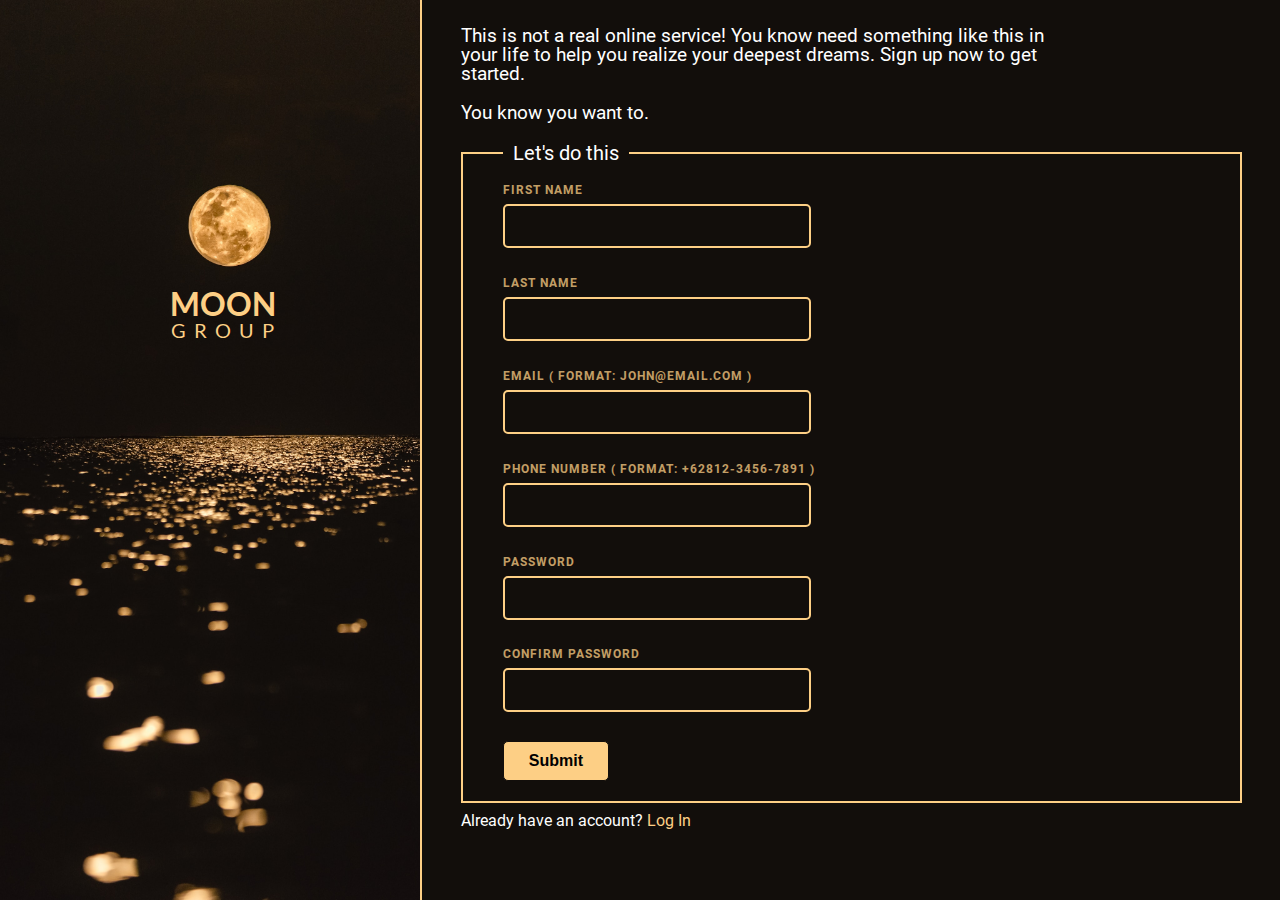
<file: index.html>
<!DOCTYPE html>
<html lang="en">
  <head>
    <meta charset="UTF-8" />
    <meta name="viewport" content="width=device-width, initial-scale=1.0" />
    <title>Sign Up | Moon Group</title>
    <link rel="stylesheet" href="./style/style.css" />
    <link rel="stylesheet" href="./style/reset.css" />
    <link rel="stylesheet" href="./style/font.css" />
  </head>
  <body>
    <header>
      <div id="text-logo">
        <h1>MOON</h1>
        <h2>GROUP</h2>
      </div>
    </header>
    <main>
      <div>
        <p>
          This is not a real online service! You know need something like this
          in your life to help you realize your deepest dreams. Sign up
          <em>now</em> to get started.
        </p>
        <p>You <em>know</em> you want to.</p>
      </div>
      <form action="">
        <fieldset class="fieldset">
          <legend>Let's do this</legend>
          <div class="container-input">
            <label for="first_name">FIRST NAME</label>
            <input
              required
              type="text"
              name="first_name"
              id="first_name"
              placeholder=""
              pattern="[a-zA-Z]*"
            />
          </div>
          <div class="container-input">
            <label for="last_name">LAST NAME</label>
            <input
              required
              type="text"
              name="last_name"
              id="last_name"
              placeholder=""
              pattern="[a-zA-Z]*"
            />
          </div>
          <div class="container-input">
            <label for="email">EMAIL ( FORMAT: JOHN@EMAIL.COM )</label>
            <input
              required
              type="email"
              name="email"
              id="email"
              placeholder=""
            />
          </div>
          <div class="container-input">
            <label for="phone">PHONE NUMBER ( FORMAT: +62812-3456-7891 )</label>
            <input
              required
              type="text"
              name="phone"
              id="phone"
              pattern="[\+]62\d{3}[\-]\d{4}[\-]\d{4}"
              placeholder=""
            />
          </div>
          <div class="container-input">
            <label for="password">PASSWORD</label>
            <input
              required
              type="password"
              name="password"
              id="password"
              minlength="8"
              placeholder=""
            />
          </div>
          <div class="container-input">
            <label for="confirm_password">CONFIRM PASSWORD</label>
            <input
              required
              type="password"
              name="confirm_password"
              id="confirm_password"
              minlength="8"
              placeholder=""
            />
          </div>
          <div>
            <button type="submit">Submit</button>
          </div>
        </fieldset>
        <p>Already have an account? <a href="#">Log In</a></p>
      </form>
    </main>
    <script src="script.js"></script>
  </body>
</html>
</file>
<file: style/style.css>
:root {
  --bg-black: #120e0b;
  --yellow: #fdcf85;
  --white: #fff;
  --transition: all 150ms ease-out;
  --invalid: rgba(228, 53, 53, 0.7);
  --valid: rgb(30, 126, 57);
}

body {
  height: 100vh;
  display: flex;
  background-color: var(--bg-black);
}

header {
  width: 35%;
  position: relative;
  background: url(../assets/background.jpg);
  background-size: cover;
  background-position: center;
  max-height: 100%;
  border-right: 2px solid var(--yellow) !important;
}

#text-logo {
  font-family: Lato, sans-serif;
  position: absolute;
  color: var(--yellow);
  left: 53%;
  translate: -50%;
  top: 32%;
  text-align: center;
}

#text-logo h1 {
  font-size: 2rem;
  font-weight: bold;
}

#text-logo h2 {
  font-size: 1.25rem;
  letter-spacing: 0.5rem;
  margin-right: -0.5rem;
}

main {
  width: 65%;
  height: fit-content;
  font-family: Roboto, sans-serif;
  color: var(--white);
  padding: 2% 3% 0 3%;
  display: flex;
  flex-direction: column;
}

main > div p {
  font-size: 1.2rem;
  margin-bottom: 20px;
}

main > div p:first-child {
  width: min(100%, 600px);
}

form {
  width: min(786px, 100%);
}

fieldset {
  display: flex;
  flex-wrap: wrap;
  column-gap: 12%;
  border: 2px solid var(--yellow) !important;
  padding: 10px 40px !important;
}

fieldset legend {
  font-size: 1.25rem;
  margin-bottom: 10px;
  padding: 1px 10px !important;
}

fieldset > div {
  display: flex;
  flex-direction: column;
}

fieldset > div:last-child {
  width: 100%;
}

fieldset > div label {
  font-size: 0.75rem;
  font-weight: bold;
  letter-spacing: 1px;
  opacity: 75%;
  color: var(--yellow);
  width: fit-content;
}

fieldset > div input {
  font-size: 1rem;
  width: 280px;
  height: 40px;
  margin-top: 8px;
  padding: 0 12px;
  outline: none;
  font-weight: bold;
  border: 2px solid var(--yellow);
  border-radius: 5px;
  background-color: var(--bg-black);
  color: var(--yellow);
}

fieldset > div input[type='password'] {
  font-family: 'fontello';
  font-variant: normal;
  text-transform: none;
  letter-spacing: 0.2rem;
  font-size: 0.7rem;
}

fieldset > div input:focus {
  background-color: var(--yellow);
  color: var(--bg-black);
  border-color: var(--yellow);
}

fieldset > div input:not(:focus):not(:placeholder-shown):invalid {
  border-color: var(--invalid);
}

fieldset > div input:not(:focus):valid {
  border-color: var(--valid);
  color: var(--valid);
}

fieldset > div span {
  opacity: 0;
  cursor: default;
  margin: 8px 0;
  font-size: 0.8rem;
  font-weight: bold;
}

.alert-input {
  color: var(--invalid);
  opacity: 100;
}

button {
  width: fit-content;
  font-size: 1rem;
  padding: 10px 25px;
  font-weight: bold;
  background-color: var(--yellow);
  border: 1px solid var(--bg-black);
  border-radius: 5px;
  margin-bottom: 10px;
}

button:hover {
  background-color: var(--bg-black);
  border-color: var(--yellow);
  color: var(--yellow);
  cursor: pointer;
}

button:active {
  opacity: 75%;
}

form p {
  margin-top: 10px;
}

form a {
  text-decoration: none;
  color: var(--yellow);
}

form a:hover {
  text-decoration: underline;
}

form a:active {
  opacity: 75%;
}
</file>
<file: style/font.css>
@font-face {
  font-family: Roboto;
  src: url('../assets/font/Roboto/Roboto-Regular.ttf');
  font-weight: normal;
  font-style: normal;
}

@font-face {
  font-family: Roboto;
  src: url('../assets/font/Roboto/Roboto-Bold.ttf');
  font-weight: bold;
  font-style: normal;
}

@font-face {
  font-family: Roboto;
  src: url('../assets/font/Roboto/Roboto-Italic.ttf');
  font-style: italic;
  font-weight: normal;
}

@font-face {
  font-family: Lato;
  src: url('../assets/font/Lato/Lato-Regular.ttf');
  font-weight: normal;
}

@font-face {
  font-family: Lato;
  src: url('../assets/font/Lato/Lato-Bold.ttf');
  font-weight: bold;
}

@font-face {
  font-family: 'fontello';
  src: url('../assets/font/Fontello/fontello.eot');
  src: url('../assets/font/Fontello/fontello.eot') format('embedded-opentype'),
    url('../assets/font/Fontello/fontello.woff') format('woff'),
    url('../assets/font/Fontello/fontello.ttf') format('truetype'),
    url('../assets/font/Fontello/fontello.svg') format('svg');
  font-weight: normal;
  font-style: normal;
}
</file>
